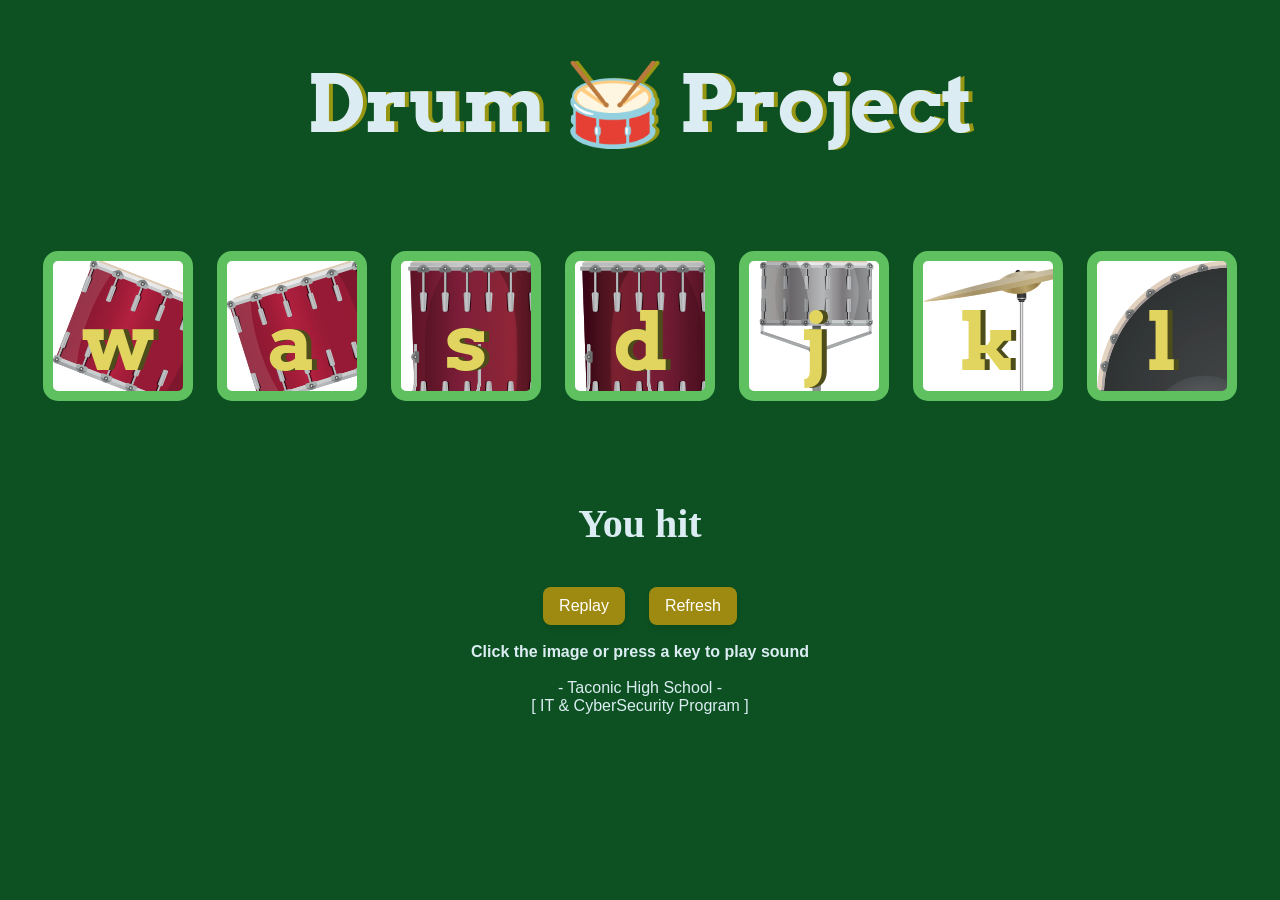
<file: index.html>
<!DOCTYPE html>
<html lang="en">
<head>
  <meta charset="UTF-8">
  <meta name="viewport" content="width=device-width, initial-scale=1.0">
  <title>Play the Game</title>
</head>
<body>
    <!-- Task 1: link the JavaScript file to the page -->
    <!-- write your code in the appropriate section -->
    <head>
    <meta charset="utf-8">
    <title>Drum Game</title>
    <link rel="stylesheet" href="styles.css">
    <link href="https://fonts.googleapis.com/css?family=Arvo" rel="stylesheet">
  </head>

  <body>
    <h1 id="title">Drum 🥁 Project</h1>
    <div class="set">
      <!-- path to the image is 'folderName/fileName' -->
      <button class="drum" style="background-image: url('images/tom1.png');">w</button>
      <button class="drum" style="background-image: url('images/tom2.png');">a</button>
      <button class="drum" style="background-image: url('images/tom3.png');">s</button>
      <button class="drum" style="background-image: url('images/tom4.png');">d</button>
      <button class="drum" style="background-image: url('images/snare.png');">j</button>
      <button class="drum" style="background-image: url('images/crash.png');">k</button>
      <button class="drum" style="background-image: url('images/kick.png');">l</button>
    </div>
    <h3 id="keys-pressed">You hit</h3>
    <button class="pretty-button" onclick="playRecord()"> Replay </button>&nbsp;&nbsp;&nbsp;&nbsp;&nbsp;
    <button class="pretty-button" onclick="location.reload()"> Refresh </button>
    <br><br>

    <footer>
      <b>Click the image or press a key to play sound</b><br><br>
      - Taconic High School - <br>
      [ IT & CyberSecurity Program ]
    </footer>
    
  </body>
</body>
</html>
</file>
<file: styles.css>
body {
  text-align: center;
  background-color: #0d5122;
}

h1 {
  font-size: 5rem;
  color: #DBEDF3;
  font-family: "Arvo", cursive;
  text-shadow: 4px 0 #989713;

}

footer {
  color: #DBEDF3;
  font-family: sans-serif;
}

.set {
  margin: 7% auto;
}

.pressed {
  box-shadow: 0 3px 4px 0 #DBEDF3;
  opacity: 0.5;
}

.red {
  color: #9e9d0b;
}

.drum {
  outline: none;
  border: 10px solid #5fc05f;
  font-size: 5rem;
  font-family: 'Arvo', cursive;
  line-height: 2;
  font-weight: 900;
  color: #e2d55f;
  text-shadow: 5px 0 #4d4d1c;
  border-radius: 15px;
  display: inline-block;
  width: 150px;
  height: 150px;
  text-align: center;
  margin: 10px;
  background-color: white;
}

#keys-pressed {
  font-size: 2.5rem;
  color: #DBEDF3;
}

.pretty-button {
  background-color: #9f8a11;
  color: white;
  padding: 10px 16px;
  border: none;
  border-radius: 8px;
  font-size: 16px;
  cursor: pointer;
  box-shadow: 0 4px 6px rgba(0, 0, 0, 0.1);
  transition: background-color 0.3s ease, transform 0.2s ease;
}

.pretty-button:hover {
  background-color: #b8ab38;
  transform: scale(1.05);
}

.pretty-button:active {
  background-color: #939218;
  transform: scale(0.98);
}
</file>
<file: drum_kit_bak/styles.css>
body {
  text-align: center;
  background-color: #0d5122;
}

h1 {
  font-size: 5rem;
  color: #DBEDF3;
  font-family: "Arvo", cursive;
  text-shadow: 4px 0 #989713;

}

footer {
  color: #DBEDF3;
  font-family: sans-serif;
}

.set {
  margin: 7% auto;
}

.pressed {
  box-shadow: 0 3px 4px 0 #DBEDF3;
  opacity: 0.5;
}

.red {
  color: #9e9d0b;
}

.drum {
  outline: none;
  border: 10px solid #5fc05f;
  font-size: 5rem;
  font-family: 'Arvo', cursive;
  line-height: 2;
  font-weight: 900;
  color: #e2d55f;
  text-shadow: 5px 0 #4d4d1c;
  border-radius: 15px;
  display: inline-block;
  width: 150px;
  height: 150px;
  text-align: center;
  margin: 10px;
  background-color: white;
}

#keys-pressed {
  font-size: 2.5rem;
  color: #DBEDF3;
}

.pretty-button {
  background-color: #9f8a11;
  color: white;
  padding: 10px 16px;
  border: none;
  border-radius: 8px;
  font-size: 16px;
  cursor: pointer;
  box-shadow: 0 4px 6px rgba(0, 0, 0, 0.1);
  transition: background-color 0.3s ease, transform 0.2s ease;
}

.pretty-button:hover {
  background-color: #b8ab38;
  transform: scale(1.05);
}

.pretty-button:active {
  background-color: #939218;
  transform: scale(0.98);
}
</file>
